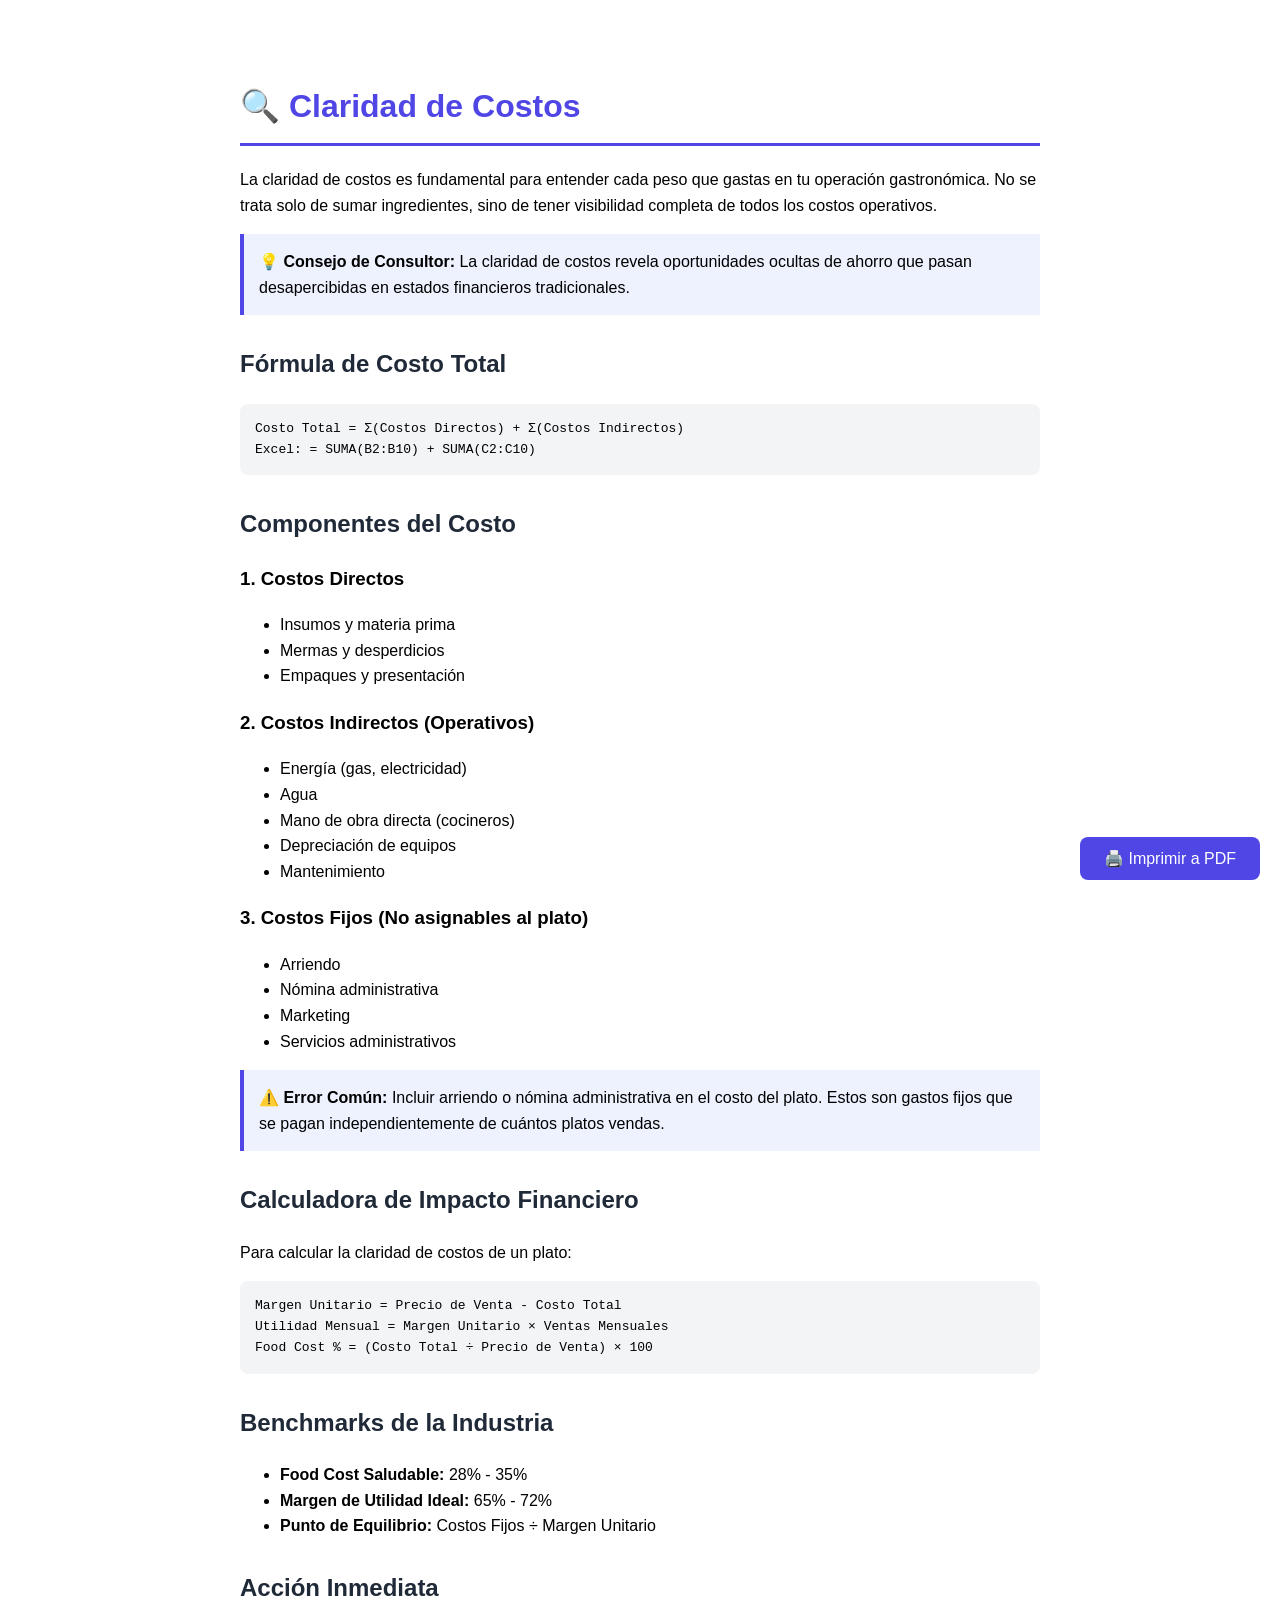
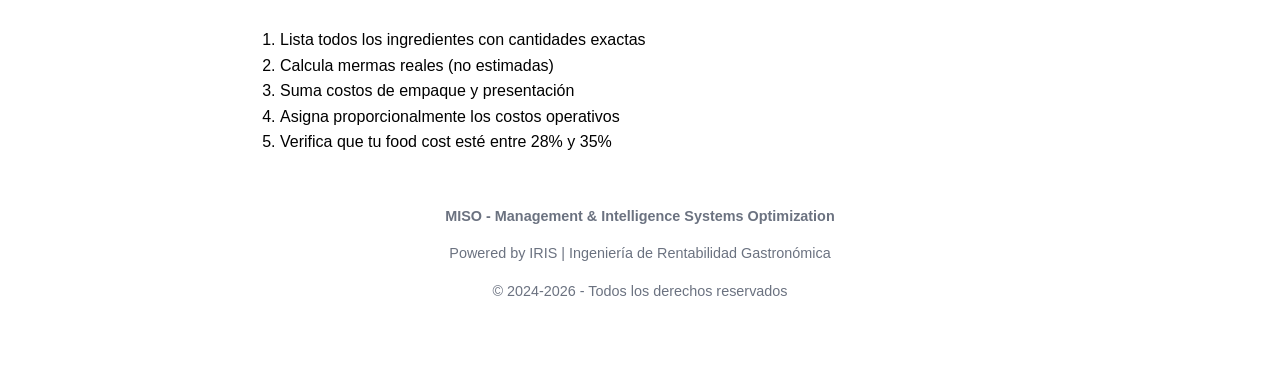
<file: assets/pdfs/CLARIDAD.html>
<!DOCTYPE html>
<html lang="es">
<head>
    <meta charset="UTF-8">
    <meta name="viewport" content="width=device-width, initial-scale=1.0">
    <title>Claridad de Costos - MISO</title>
    <style>
        body { font-family: Arial, sans-serif; max-width: 800px; margin: 40px auto; padding: 20px; line-height: 1.6; }
        h1 { color: #4f46e5; border-bottom: 3px solid #4f46e5; padding-bottom: 10px; }
        h2 { color: #1f2937; margin-top: 30px; }
        .formula { background: #f3f4f6; padding: 15px; border-radius: 8px; font-family: monospace; margin: 15px 0; }
        .tip { background: #eef2ff; border-left: 4px solid #4f46e5; padding: 15px; margin: 15px 0; }
        .footer { text-align: center; margin-top: 50px; color: #6b7280; font-size: 0.9em; }
    </style>
</head>
<body>
    <h1>🔍 Claridad de Costos</h1>
    
    <p>La claridad de costos es fundamental para entender cada peso que gastas en tu operación gastronómica. No se trata solo de sumar ingredientes, sino de tener visibilidad completa de todos los costos operativos.</p>
    
    <div class="tip">
        <strong>💡 Consejo de Consultor:</strong> La claridad de costos revela oportunidades ocultas de ahorro que pasan desapercibidas en estados financieros tradicionales.
    </div>
    
    <h2>Fórmula de Costo Total</h2>
    <div class="formula">
        Costo Total = Σ(Costos Directos) + Σ(Costos Indirectos)<br>
        Excel: = SUMA(B2:B10) + SUMA(C2:C10)
    </div>
    
    <h2>Componentes del Costo</h2>
    
    <h3>1. Costos Directos</h3>
    <ul>
        <li>Insumos y materia prima</li>
        <li>Mermas y desperdicios</li>
        <li>Empaques y presentación</li>
    </ul>
    
    <h3>2. Costos Indirectos (Operativos)</h3>
    <ul>
        <li>Energía (gas, electricidad)</li>
        <li>Agua</li>
        <li>Mano de obra directa (cocineros)</li>
        <li>Depreciación de equipos</li>
        <li>Mantenimiento</li>
    </ul>
    
    <h3>3. Costos Fijos (No asignables al plato)</h3>
    <ul>
        <li>Arriendo</li>
        <li>Nómina administrativa</li>
        <li>Marketing</li>
        <li>Servicios administrativos</li>
    </ul>
    
    <div class="tip">
        <strong>⚠️ Error Común:</strong> Incluir arriendo o nómina administrativa en el costo del plato. Estos son gastos fijos que se pagan independientemente de cuántos platos vendas.
    </div>
    
    <h2>Calculadora de Impacto Financiero</h2>
    
    <p>Para calcular la claridad de costos de un plato:</p>
    
    <div class="formula">
        Margen Unitario = Precio de Venta - Costo Total<br>
        Utilidad Mensual = Margen Unitario × Ventas Mensuales<br>
        Food Cost % = (Costo Total ÷ Precio de Venta) × 100
    </div>
    
    <h2>Benchmarks de la Industria</h2>
    <ul>
        <li><strong>Food Cost Saludable:</strong> 28% - 35%</li>
        <li><strong>Margen de Utilidad Ideal:</strong> 65% - 72%</li>
        <li><strong>Punto de Equilibrio:</strong> Costos Fijos ÷ Margen Unitario</li>
    </ul>
    
    <h2>Acción Inmediata</h2>
    <ol>
        <li>Lista todos los ingredientes con cantidades exactas</li>
        <li>Calcula mermas reales (no estimadas)</li>
        <li>Suma costos de empaque y presentación</li>
        <li>Asigna proporcionalmente los costos operativos</li>
        <li>Verifica que tu food cost esté entre 28% y 35%</li>
    </ol>
    
    <div class="footer">
        <p><strong>MISO - Management & Intelligence Systems Optimization</strong></p>
        <p>Powered by IRIS | Ingeniería de Rentabilidad Gastronómica</p>
        <p>© 2024-2026 - Todos los derechos reservados</p>
    </div>
    
    <script>
        // Auto-print suggestion
        window.onload = function() {
            document.body.insertAdjacentHTML('beforeend', 
                '<div style="position:fixed;bottom:20px;right:20px;">' +
                '<button onclick="window.print()" style="background:#4f46e5;color:white;padding:12px 24px;border:none;border-radius:8px;cursor:pointer;font-size:16px;">🖨️ Imprimir a PDF</button>' +
                '</div>'
            );
        }
    </script>
</body>
</html>
</file>
